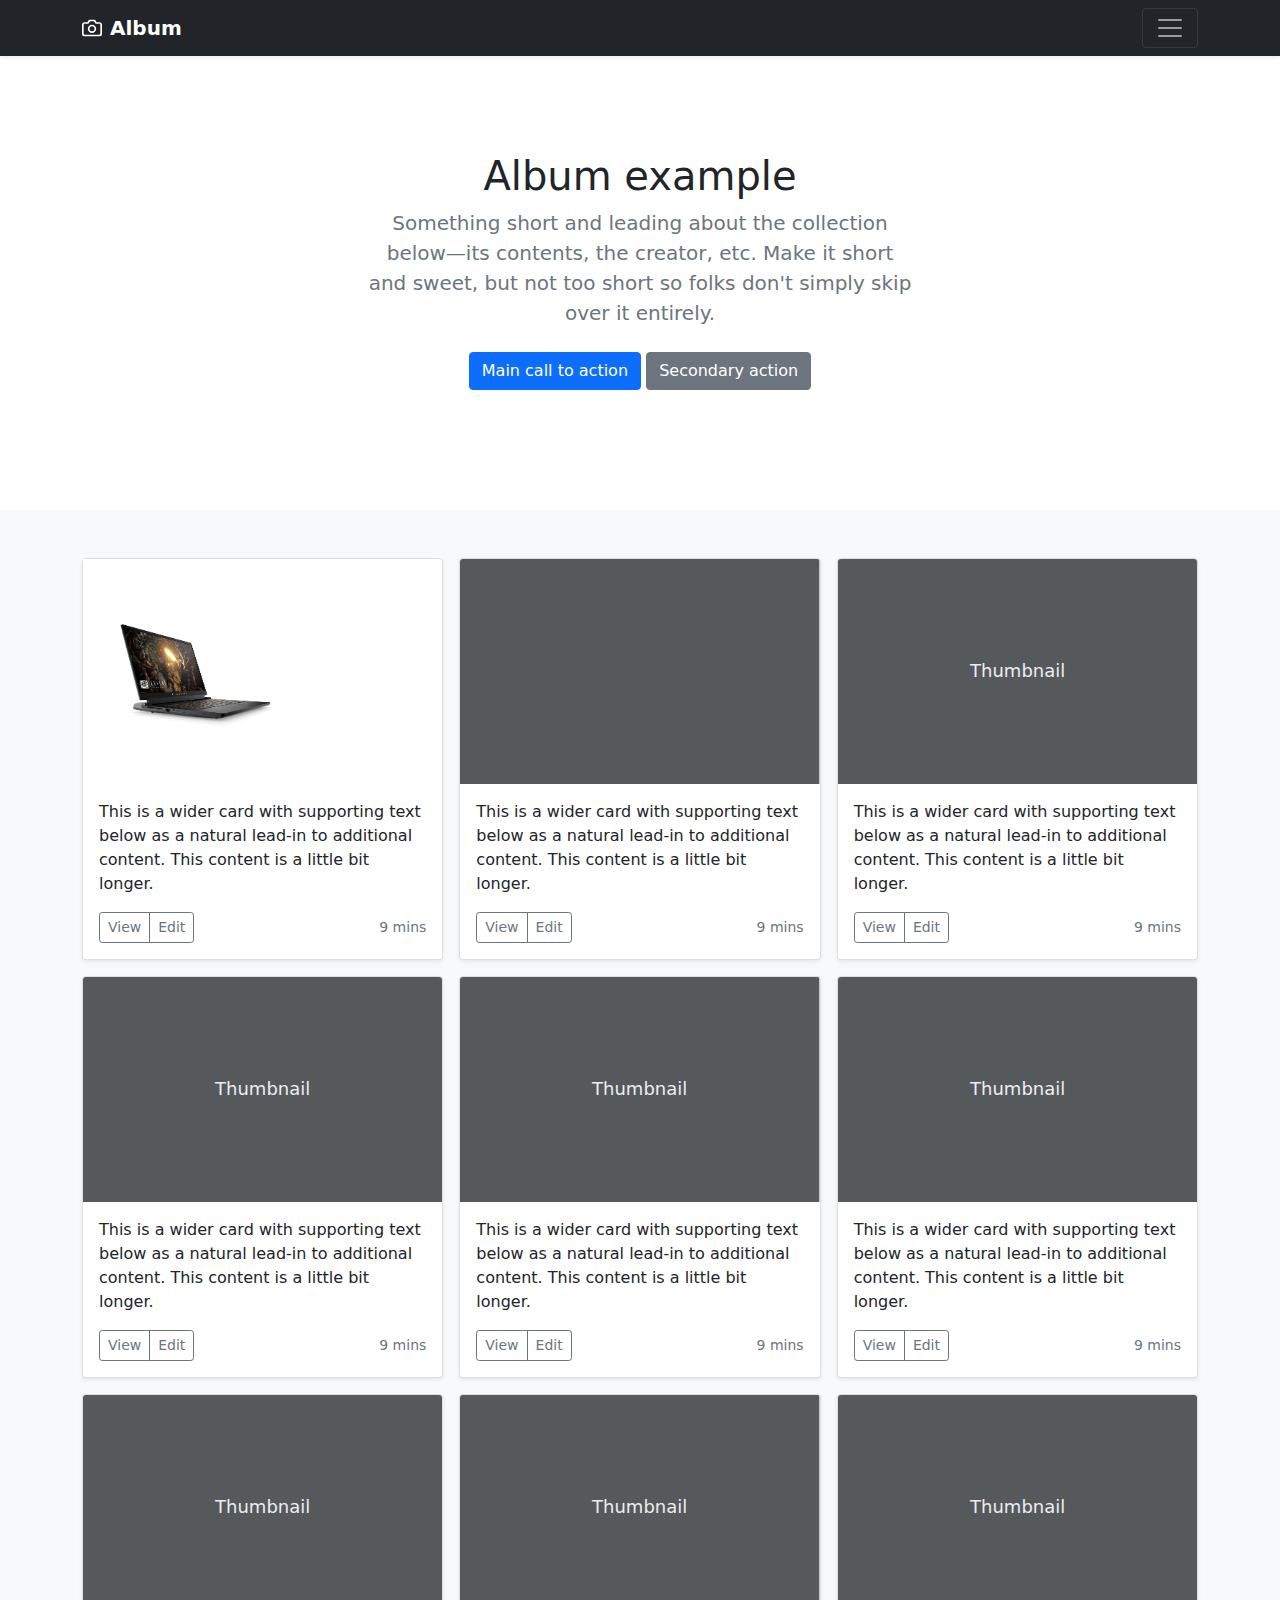
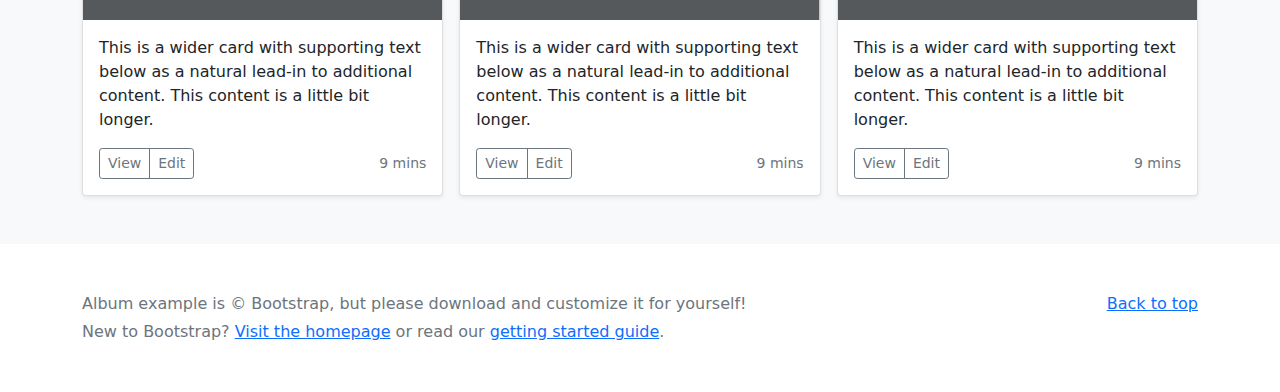
<file: exemplos/index.html>
<!doctype html>
<html lang="en">

<head>
  <meta charset="utf-8">
  <meta name="viewport" content="width=device-width, initial-scale=1">

  <title>Album example · Bootstrap v5.1</title>

  <!-- Bootstrap core CSS -->
  <link href="./assets/dist/css/bootstrap.min.css" rel="stylesheet">
  <link rel="stylesheet" type=text/css media="screen" href="css/style.css">


</head>

<body>

  <header>
    <div class="collapse bg-dark" id="navbarHeader">
      <div class="container">
        <div class="row">
          <div class="col-sm-8 col-md-7 py-4">
            <h4 class="text-white">About</h4>
            <p class="text-muted">Add some information about the album below, the author, or any other background
              context. Make it a few sentences long so folks can pick up some informative tidbits. Then, link them off
              to some social networking sites or contact information.</p>
          </div>
          <div class="col-sm-4 offset-md-1 py-4">
            <h4 class="text-white">Contact</h4>
            <ul class="list-unstyled">
              <li><a href="#" class="text-white">Follow on Twitter</a></li>
              <li><a href="#" class="text-white">Like on Facebook</a></li>
              <li><a href="#" class="text-white">Email me</a></li>
            </ul>
          </div>
        </div>
      </div>
    </div>
    <div class="navbar navbar-dark bg-dark shadow-sm">
      <div class="container">
        <a href="#" class="navbar-brand d-flex align-items-center">
          <svg xmlns="http://www.w3.org/2000/svg" width="20" height="20" fill="none" stroke="currentColor"
            stroke-linecap="round" stroke-linejoin="round" stroke-width="2" aria-hidden="true" class="me-2"
            viewBox="0 0 24 24">
            <path d="M23 19a2 2 0 0 1-2 2H3a2 2 0 0 1-2-2V8a2 2 0 0 1 2-2h4l2-3h6l2 3h4a2 2 0 0 1 2 2z" />
            <circle cx="12" cy="13" r="4" /></svg>
          <strong>Album</strong>
        </a>
        <button class="navbar-toggler" type="button" data-bs-toggle="collapse" data-bs-target="#navbarHeader"
          aria-controls="navbarHeader" aria-expanded="false" aria-label="Toggle navigation">
          <span class="navbar-toggler-icon"></span>
        </button>
      </div>
    </div>
  </header>

  <main>

    <section class="py-5 text-center container">
      <div class="row py-lg-5">
        <div class="col-lg-6 col-md-8 mx-auto">
          <h1 class="fw-light">Album example</h1>
          <p class="lead text-muted">Something short and leading about the collection below—its contents, the creator,
            etc. Make it short and sweet, but not too short so folks don't simply skip over it entirely.</p>
          <p>
            <a href="#" class="btn btn-primary my-2">Main call to action</a>
            <a href="#" class="btn btn-secondary my-2">Secondary action</a>
          </p>
        </div>
      </div>
    </section>

    <div class="album py-5 bg-light">
      <div class="container">



        <!-- #1o Thumbnail -->


        <div class="row row-cols-1 row-cols-sm-2 row-cols-md-3 g-3">

          <div class="col">

            <div class="card shadow-sm">

              <img src="img/alienware.png" alt="img1"  width="225">

              

             

              <div class="card-body">
                <p class="card-text">This is a wider card with supporting text below as a natural lead-in to additional
                  content. This content is a little bit longer.</p>
                <div class="d-flex justify-content-between align-items-center">
                  <div class="btn-group">
                    <button type="button" class="btn btn-sm btn-outline-secondary">View</button>
                    <button type="button" class="btn btn-sm btn-outline-secondary">Edit</button>
                  </div>
                  <small class="text-muted">9 mins</small>
                </div>
              </div>
            </div>
          </div>
          <div class="col">
            <div class="card shadow-sm">
              <svg class="bd-placeholder-img card-img-top" width="100%" height="225" xmlns="http://www.w3.org/2000/svg"
                role="img" aria-label="Placeholder: Thumbnail" preserveAspectRatio="xMidYMid slice" focusable="false">
                <title>Placeholder</title>
                <rect width="100%" height="100%" fill="#55595c" />


              </svg>

              <div class="card-body">
                <p class="card-text">This is a wider card with supporting text below as a natural lead-in to additional
                  content. This content is a little bit longer.</p>
                <div class="d-flex justify-content-between align-items-center">
                  <div class="btn-group">
                    <button type="button" class="btn btn-sm btn-outline-secondary">View</button>
                    <button type="button" class="btn btn-sm btn-outline-secondary">Edit</button>
                  </div>
                  <small class="text-muted">9 mins</small>
                </div>
              </div>
            </div>
          </div>
          <div class="col">
            <div class="card shadow-sm">
              <svg class="bd-placeholder-img card-img-top" width="100%" height="225" xmlns="http://www.w3.org/2000/svg"
                role="img" aria-label="Placeholder: Thumbnail" preserveAspectRatio="xMidYMid slice" focusable="false">
                <title>Placeholder</title>
                <rect width="100%" height="100%" fill="#55595c" /><text x="50%" y="50%" fill="#eceeef"
                  dy=".3em">Thumbnail</text>
              </svg>

              <div class="card-body">
                <p class="card-text">This is a wider card with supporting text below as a natural lead-in to additional
                  content. This content is a little bit longer.</p>
                <div class="d-flex justify-content-between align-items-center">
                  <div class="btn-group">
                    <button type="button" class="btn btn-sm btn-outline-secondary">View</button>
                    <button type="button" class="btn btn-sm btn-outline-secondary">Edit</button>
                  </div>
                  <small class="text-muted">9 mins</small>
                </div>
              </div>
            </div>
          </div>

          <div class="col">
            <div class="card shadow-sm">
              <svg class="bd-placeholder-img card-img-top" width="100%" height="225" xmlns="http://www.w3.org/2000/svg"
                role="img" aria-label="Placeholder: Thumbnail" preserveAspectRatio="xMidYMid slice" focusable="false">
                <title>Placeholder</title>
                <rect width="100%" height="100%" fill="#55595c" /><text x="50%" y="50%" fill="#eceeef"
                  dy=".3em">Thumbnail</text>
              </svg>

              <div class="card-body">
                <p class="card-text">This is a wider card with supporting text below as a natural lead-in to additional
                  content. This content is a little bit longer.</p>
                <div class="d-flex justify-content-between align-items-center">
                  <div class="btn-group">
                    <button type="button" class="btn btn-sm btn-outline-secondary">View</button>
                    <button type="button" class="btn btn-sm btn-outline-secondary">Edit</button>
                  </div>
                  <small class="text-muted">9 mins</small>
                </div>
              </div>
            </div>
          </div>
          <div class="col">
            <div class="card shadow-sm">
              <svg class="bd-placeholder-img card-img-top" width="100%" height="225" xmlns="http://www.w3.org/2000/svg"
                role="img" aria-label="Placeholder: Thumbnail" preserveAspectRatio="xMidYMid slice" focusable="false">
                <title>Placeholder</title>
                <rect width="100%" height="100%" fill="#55595c" /><text x="50%" y="50%" fill="#eceeef"
                  dy=".3em">Thumbnail</text>
              </svg>

              <div class="card-body">
                <p class="card-text">This is a wider card with supporting text below as a natural lead-in to additional
                  content. This content is a little bit longer.</p>
                <div class="d-flex justify-content-between align-items-center">
                  <div class="btn-group">
                    <button type="button" class="btn btn-sm btn-outline-secondary">View</button>
                    <button type="button" class="btn btn-sm btn-outline-secondary">Edit</button>
                  </div>
                  <small class="text-muted">9 mins</small>
                </div>
              </div>
            </div>
          </div>
          <div class="col">
            <div class="card shadow-sm">
              <svg class="bd-placeholder-img card-img-top" width="100%" height="225" xmlns="http://www.w3.org/2000/svg"
                role="img" aria-label="Placeholder: Thumbnail" preserveAspectRatio="xMidYMid slice" focusable="false">
                <title>Placeholder</title>
                <rect width="100%" height="100%" fill="#55595c" /><text x="50%" y="50%" fill="#eceeef"
                  dy=".3em">Thumbnail</text>
              </svg>

              <div class="card-body">
                <p class="card-text">This is a wider card with supporting text below as a natural lead-in to additional
                  content. This content is a little bit longer.</p>
                <div class="d-flex justify-content-between align-items-center">
                  <div class="btn-group">
                    <button type="button" class="btn btn-sm btn-outline-secondary">View</button>
                    <button type="button" class="btn btn-sm btn-outline-secondary">Edit</button>
                  </div>
                  <small class="text-muted">9 mins</small>
                </div>
              </div>
            </div>
          </div>

          <div class="col">
            <div class="card shadow-sm">
              <svg class="bd-placeholder-img card-img-top" width="100%" height="225" xmlns="http://www.w3.org/2000/svg"
                role="img" aria-label="Placeholder: Thumbnail" preserveAspectRatio="xMidYMid slice" focusable="false">
                <title>Placeholder</title>
                <rect width="100%" height="100%" fill="#55595c" /><text x="50%" y="50%" fill="#eceeef"
                  dy=".3em">Thumbnail</text>
              </svg>

              <div class="card-body">
                <p class="card-text">This is a wider card with supporting text below as a natural lead-in to additional
                  content. This content is a little bit longer.</p>
                <div class="d-flex justify-content-between align-items-center">
                  <div class="btn-group">
                    <button type="button" class="btn btn-sm btn-outline-secondary">View</button>
                    <button type="button" class="btn btn-sm btn-outline-secondary">Edit</button>
                  </div>
                  <small class="text-muted">9 mins</small>
                </div>
              </div>
            </div>
          </div>
          <div class="col">
            <div class="card shadow-sm">
              <svg class="bd-placeholder-img card-img-top" width="100%" height="225" xmlns="http://www.w3.org/2000/svg"
                role="img" aria-label="Placeholder: Thumbnail" preserveAspectRatio="xMidYMid slice" focusable="false">
                <title>Placeholder</title>
                <rect width="100%" height="100%" fill="#55595c" /><text x="50%" y="50%" fill="#eceeef"
                  dy=".3em">Thumbnail</text>
              </svg>

              <div class="card-body">

                <p class="card-text">This is a wider card with supporting text below as a natural lead-in to additional
                  content. This content is a little bit longer.</p>
                <div class="d-flex justify-content-between align-items-center">
                  <div class="btn-group">
                    <button type="button" class="btn btn-sm btn-outline-secondary">View</button>
                    <button type="button" class="btn btn-sm btn-outline-secondary">Edit</button>
                  </div>
                  <small class="text-muted">9 mins</small>
                </div>
              </div>
            </div>
          </div>
          <div class="col">
            <div class="card shadow-sm">
              <svg class="bd-placeholder-img card-img-top" width="100%" height="225" xmlns="http://www.w3.org/2000/svg"
                role="img" aria-label="Placeholder: Thumbnail" preserveAspectRatio="xMidYMid slice" focusable="false">
                <title>Placeholder</title>
                <rect width="100%" height="100%" fill="#55595c" /><text x="50%" y="50%" fill="#eceeef"
                  dy=".3em">Thumbnail</text>
              </svg>

              <div class="card-body">
                <p class="card-text">This is a wider card with supporting text below as a natural lead-in to additional
                  content. This content is a little bit longer.</p>
                <div class="d-flex justify-content-between align-items-center">
                  <div class="btn-group">
                    <button type="button" class="btn btn-sm btn-outline-secondary">View</button>
                    <button type="button" class="btn btn-sm btn-outline-secondary">Edit</button>
                  </div>
                  <small class="text-muted">9 mins</small>
                </div>
              </div>
            </div>
          </div>
        </div>
      </div>
    </div>

  </main>

  <footer class="text-muted py-5">
    <div class="container">
      <p class="float-end mb-1">
        <a href="#">Back to top</a>
      </p>
      <p class="mb-1">Album example is &copy; Bootstrap, but please download and customize it for yourself!</p>
      <p class="mb-0">New to Bootstrap? <a href="/">Visit the homepage</a> or read our <a
          href="../getting-started/introduction/">getting started guide</a>.</p>
    </div>
  </footer>


  <script src="../assets/dist/js/bootstrap.bundle.min.js"></script>


</body>

</html>
</file>
<file: exemplos/css/style.css>
.bd-placeholder-img {
    font-size: 1.125rem;
    text-anchor: middle;
    -webkit-user-select: none;
    -moz-user-select: none;
    user-select: none;
}

@media (min-width: 768px) {
    .bd-placeholder-img-lg {
        font-size: 3.5rem;
    }
}
</file>
